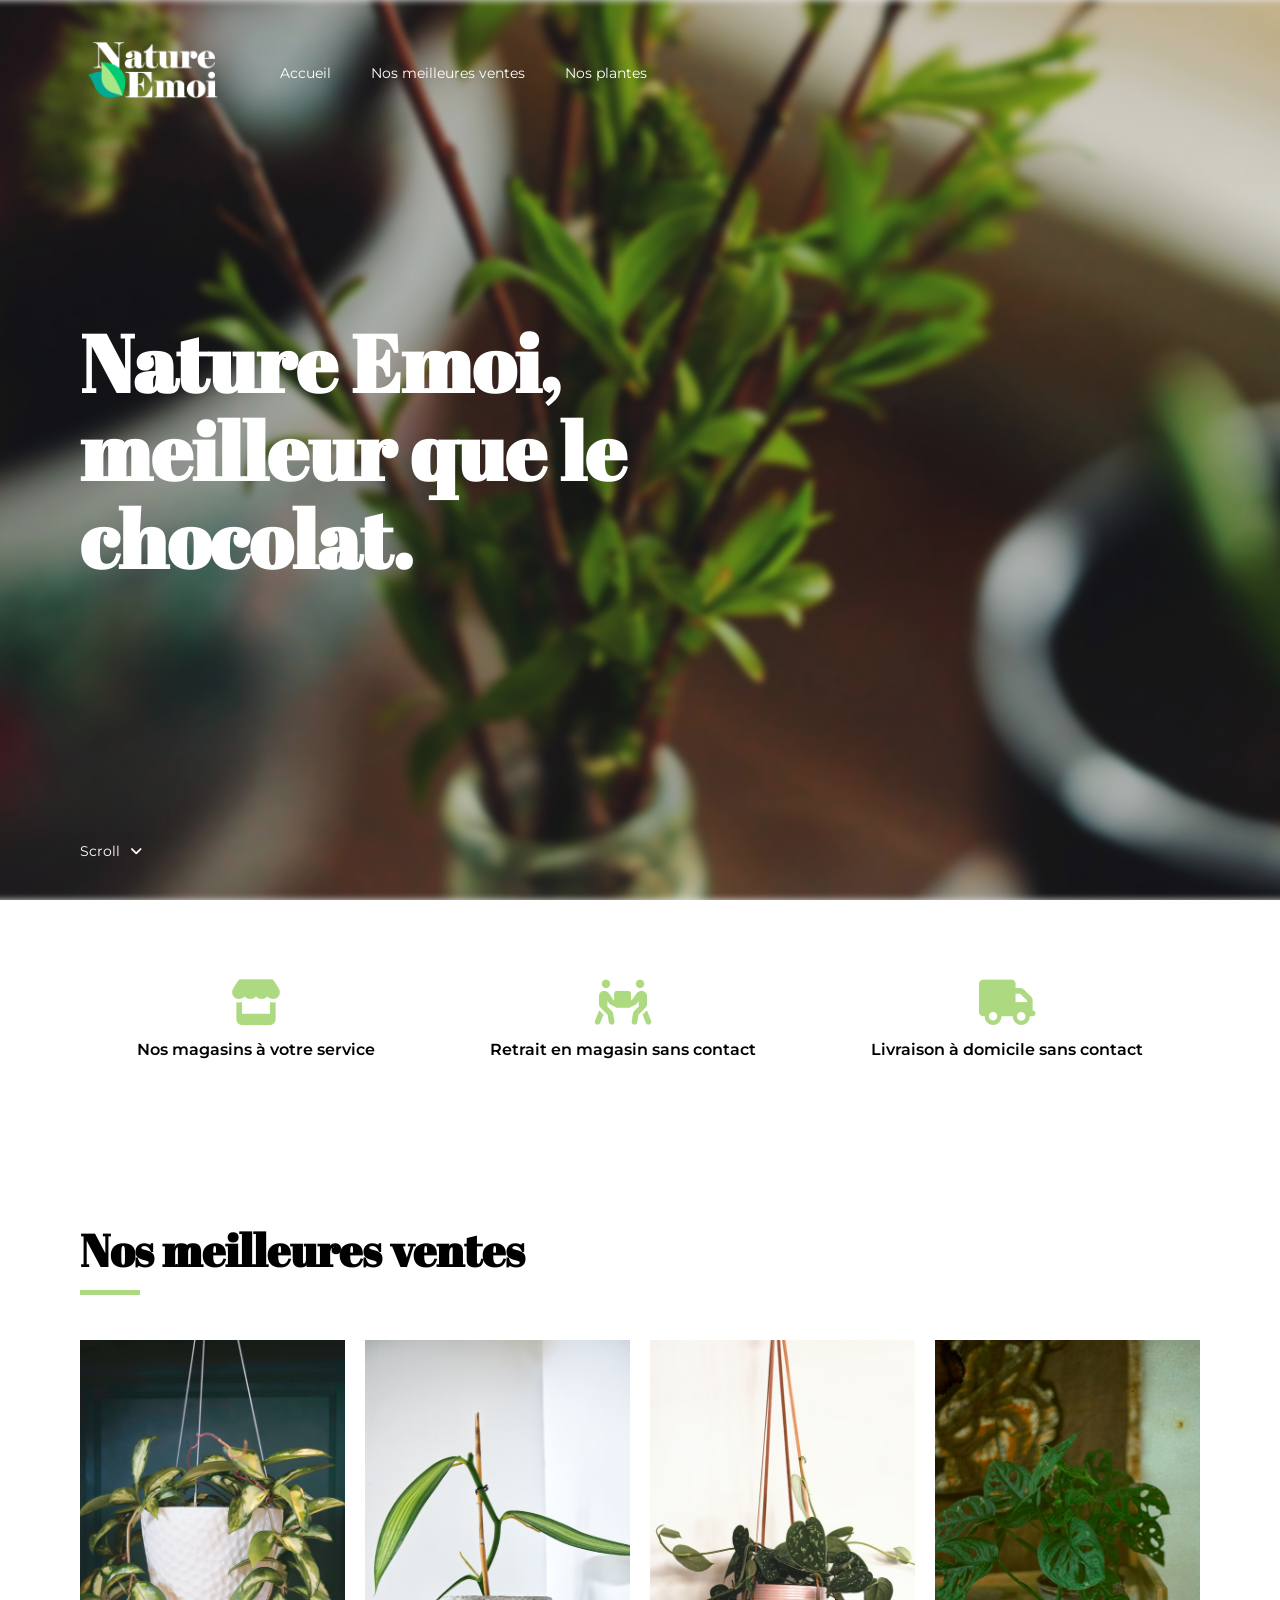
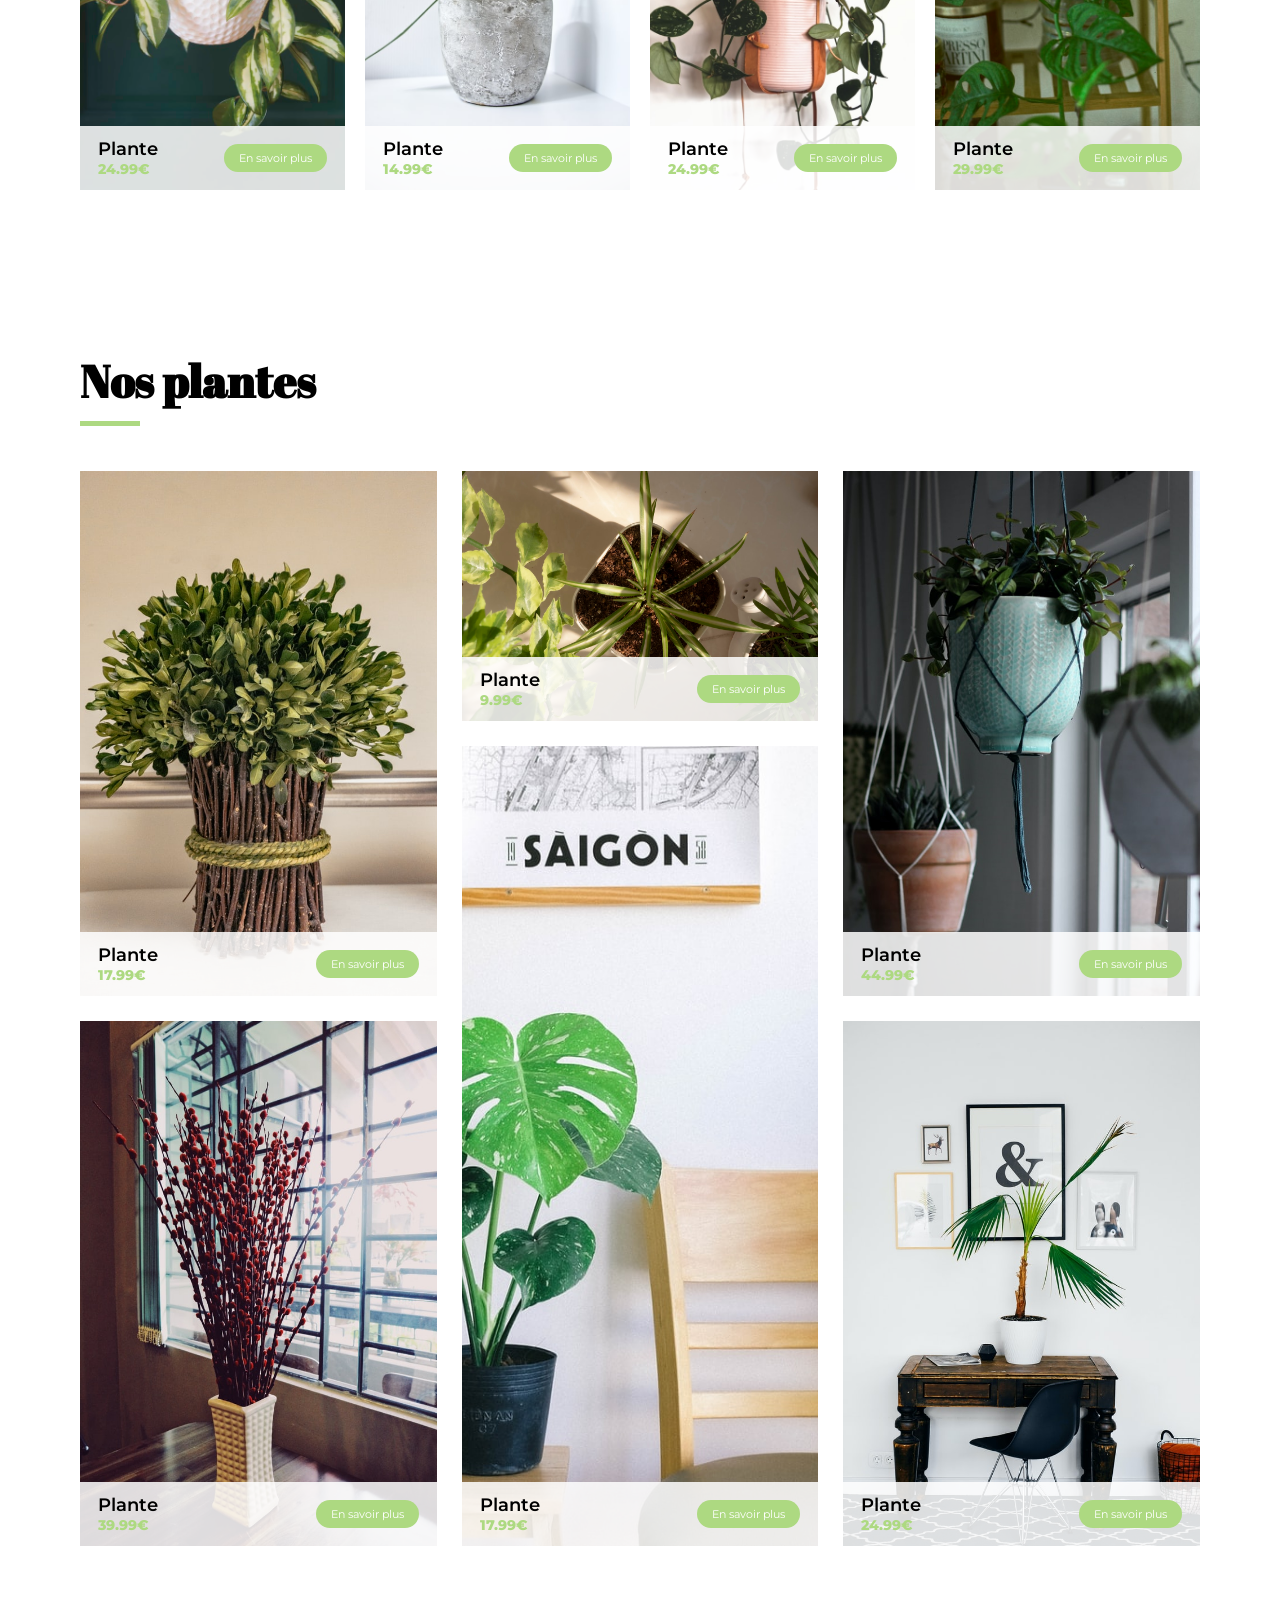
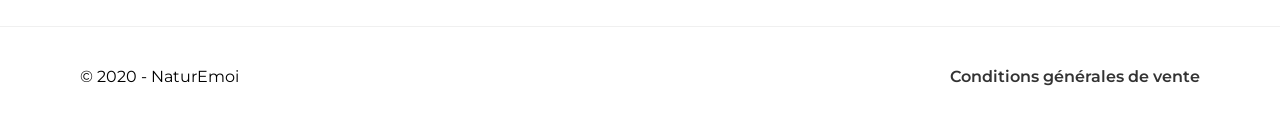
<file: NaturEmoi-main/NaturEmoi/index.html>
<!DOCTYPE html>
<html lang="fr">
<head>
    <meta charset="UTF-8">
    <meta name="viewport" content="width=device-width, initial-scale=1.0">
    <title>NaturEmoi - Vente de plantes</title>
    <link rel="stylesheet" href="https://cdnjs.cloudflare.com/ajax/libs/font-awesome/6.2.1/css/all.min.css">
    <link rel="stylesheet" href="css/styles.css">
</head>
<body>

    <section class="top-page">
        <header class="header">
            <img src="images/logo.png" alt="Logo">
            <nav>
                <ul class="nav">
                    <li><a href="#">Accueil</a></li>
                    <li><a href="#bests-items">Nos meilleures ventes</a></li>
                    <li><a href="#all-plants">Nos plantes</a></li>
                </ul>
            </nav>
        </header>

        <div class="landing-page">
            <h1 class="big-title">Nature Emoi, meilleur que le chocolat.</h1>
            <a class="scroll-down" href="#services">Scroll <i class="fa-solid fa-angle-down"></i></a>
        </div>
    </section>

    <section class="services" id="services">
        <div class="service-item">
            <i class="fa-solid fa-store delivery-icon"></i>
            <p class="service-details">Nos magasins à votre service</p>
        </div>
        <div class="service-item">
            <i class="fa-solid fa-people-carry-box delivery-icon"></i>
            <p class="service-details">Retrait en magasin sans contact</p>
        </div>
        <div class="service-item">
            <i class="fa-solid fa-truck delivery-icon"></i>
            <p class="service-details">Livraison à domicile sans contact</p>
        </div>
    </section>

    <section class="bests-items" id="bests-items">
        <h2 class="section-title">Nos meilleures ventes</h2>
        <div class="best-plants">
            <div class="plant-box plant1 no-grid">
                <div class="plant-details">
                    <div class="text-group"><p class="plant-name">Plante</p><p class="plant-price">24.99€</p></div>
                    <a href="#" class="btn-more">En savoir plus</a>
                </div>
            </div>
            <div class="plant-box plant2 no-grid">
                <div class="plant-details">
                    <div class="text-group"><p class="plant-name">Plante</p><p class="plant-price">14.99€</p></div>
                    <a href="#" class="btn-more">En savoir plus</a>
                </div>
            </div>
            <div class="plant-box plant3 no-grid">
                <div class="plant-details">
                    <div class="text-group"><p class="plant-name">Plante</p><p class="plant-price">24.99€</p></div>
                    <a href="#" class="btn-more">En savoir plus</a>
                </div>
            </div>
            <div class="plant-box plant4 no-grid">
                <div class="plant-details">
                    <div class="text-group"><p class="plant-name">Plante</p><p class="plant-price">29.99€</p></div>
                    <a href="#" class="btn-more">En savoir plus</a>
                </div>
            </div>
        </div>
    </section>

    <section class="all-plants" id="all-plants">
        <h2 class="section-title">Nos plantes</h2>
        <div class="plant-grid">
            <div class="plant-box plant-grid1">
                <div class="plant-details">
                    <div class="text-group"><p class="plant-name">Plante</p><p class="plant-price">17.99€</p></div>
                    <a href="#" class="btn-more">En savoir plus</a>
                </div>
            </div>
            <div class="plant-box plant-grid2">
                <div class="plant-details">
                    <div class="text-group"><p class="plant-name">Plante</p><p class="plant-price">9.99€</p></div>
                    <a href="#" class="btn-more">En savoir plus</a>
                </div>
            </div>
            <div class="plant-box plant-grid3">
                <div class="plant-details">
                    <div class="text-group"><p class="plant-name">Plante</p><p class="plant-price">44.99€</p></div>
                    <a href="#" class="btn-more">En savoir plus</a>
                </div>
            </div>
            <div class="plant-box plant-grid4">
                <div class="plant-details">
                    <div class="text-group"><p class="plant-name">Plante</p><p class="plant-price">39.99€</p></div>
                    <a href="#" class="btn-more">En savoir plus</a>
                </div>
            </div>
            <div class="plant-box plant-grid5">
                <div class="plant-details">
                    <div class="text-group"><p class="plant-name">Plante</p><p class="plant-price">17.99€</p></div>
                    <a href="#" class="btn-more">En savoir plus</a>
                </div>
            </div>
            <div class="plant-box plant-grid6">
                <div class="plant-details">
                    <div class="text-group"><p class="plant-name">Plante</p><p class="plant-price">24.99€</p></div>
                    <a href="#" class="btn-more">En savoir plus</a>
                </div>
            </div>
        </div>
    </section>

    <footer>
        <p>&copy; 2020 - NaturEmoi</p>
        <a href="#" class="cgv">Conditions générales de vente</a>
    </footer>

</body>
</html>
</file>
<file: NaturEmoi-main/NaturEmoi/css/styles.css>
@import url('https://fonts.googleapis.com/css2?family=Abril+Fatface&family=Montserrat:wght@400;600;800&display=swap');

/* --- BASES & RESET --- */
* {
    margin: 0;
    padding: 0;
    box-sizing: border-box;
    font-family: Montserrat, sans-serif;
}

body {
    width: 100%;
    overflow-x: hidden;
}

/* --- HEADER & NAV --- */
header.header {
    display: flex;
    align-items: center;
    position: absolute;
    top: 0;
    left: 0;
    width: 100%;
    padding: 30px 80px;
    z-index: 10;
}

header.header img {
    width: 150px;
}

nav ul.nav {
    display: flex;
    list-style: none;
    gap: 40px;
    margin-left: 50px;
}

nav ul.nav li a {
    color: white;
    text-decoration: none;
    font-size: 14px;
    font-weight: 400;
}

/* --- HERO --- */
section.top-page {
    background: linear-gradient(rgba(0,0,0,0.1), rgba(0,0,0,0.1)), url("../images/bg.jpg");
    background-size: cover;
    background-position: center;
    height: 100vh;
    display: flex;
    align-items: center;
    padding-left: 80px;
}

.big-title {
    color: white;
    font-size: 80px;
    font-family: 'Abril Fatface', cursive;
    max-width: 700px;
    line-height: 1.1;
}

.scroll-down {
    display: flex;
    align-items: center;
    gap: 10px;
    color: white;
    text-decoration: none;
    position: absolute;
    bottom: 40px;
    left: 80px;
    font-size: 14px;
}

/* --- SERVICES --- */
.services {
    display: flex;
    justify-content: space-around;
    padding: 80px;
}

.service-item {
    display: flex;
    flex-direction: column;
    align-items: center;
    text-align: center;
}

.delivery-icon {
    font-size: 45px;
    color: #add981;
    margin-bottom: 15px;
}

.service-details {
    font-weight: 600;
}

/* --- TITRES --- */
.section-title {
    font-size: 45px;
    font-family: 'Abril Fatface', cursive;
    position: relative;
    margin-bottom: 60px;
}

.section-title::before {
    content: "";
    position: absolute;
    background-color: #add981;
    width: 60px;
    height: 5px;
    bottom: -15px;
    left: 0;
}

/* --- CARTES & BOUTONS --- */
.bests-items, .all-plants {
    padding: 80px;
}

.plant-box {
    position: relative;
    background-size: cover;
    background-position: center;
    width: 100%;
    height: 100%;
}

.plant-details {
    display: flex;
    justify-content: space-between;
    align-items: center;
    position: absolute;
    width: 100%;
    bottom: 0;
    background-color: rgba(255, 255, 255, 0.85);
    padding: 12px 18px;
}

.text-group { display: flex; flex-direction: column; }
.plant-name { font-size: 18px; font-weight: 600; }
.plant-price { color: #add981; font-weight: 800; font-size: 14px; }

.btn-more {
    background-color: #add981;
    color: white;
    padding: 7px 15px;
    border-radius: 20px;
    text-decoration: none;
    font-size: 11px;
}

/* --- SECTION 1 : MEILLEURES VENTES --- */
.best-plants {
    display: flex;
    gap: 20px;
}

.no-grid {
    flex: 1;
    height: 450px;
}

.plant1 { background-image: url(../images/nos_meilleures_ventes/1.jpg); }
.plant2 { background-image: url(../images/nos_meilleures_ventes/2.jpg); }
.plant3 { background-image: url(../images/nos_meilleures_ventes/3.jpg); }
.plant4 { background-image: url(../images/nos_meilleures_ventes/4.jpg); }

/* --- SECTION 2 : NOS PLANTES (GRILLE CASCADE) --- */
.plant-grid {
    display: grid;
    grid-template-columns: repeat(3, 1fr); 
    grid-template-rows: repeat(4, 250px); /* Création de 4 lignes de base */
    gap: 25px;
    margin-top: 50px;
}

.plant-grid1 { 
    grid-column: 1; grid-row: 1 / 3; 
    background-image: url(../images/nos_plantes/1.jpg); 
}
.plant-grid2 { 
    grid-column: 2; grid-row: 1; 
    background-image: url(../images/nos_plantes/2.jpg); 
}
.plant-grid3 { 
    grid-column: 3; grid-row: 1 / 3; 
    background-image: url(../images/nos_plantes/3.jpg); 
}
.plant-grid4 { 
    grid-column: 1; grid-row: 3 / 5; 
    background-image: url(../images/nos_plantes/4.jpg); 
}
.plant-grid5 { 
    grid-column: 2; grid-row: 2 / 5; /* Démarre à la ligne 2 pour l'effet cascade */
    background-image: url(../images/nos_plantes/5.jpg); 
}
.plant-grid6 { 
    grid-column: 3; grid-row: 3 / 5; 
    background-image: url(../images/nos_plantes/6.jpg); 
}

/* --- FOOTER --- */
footer {
    display: flex;
    justify-content: space-between;
    padding: 40px 80px;
    border-top: 1px solid #f0f0f0;
}

footer a.cgv {
    text-decoration: none;
    color: #333;
    font-weight: 600;
}
</file>
